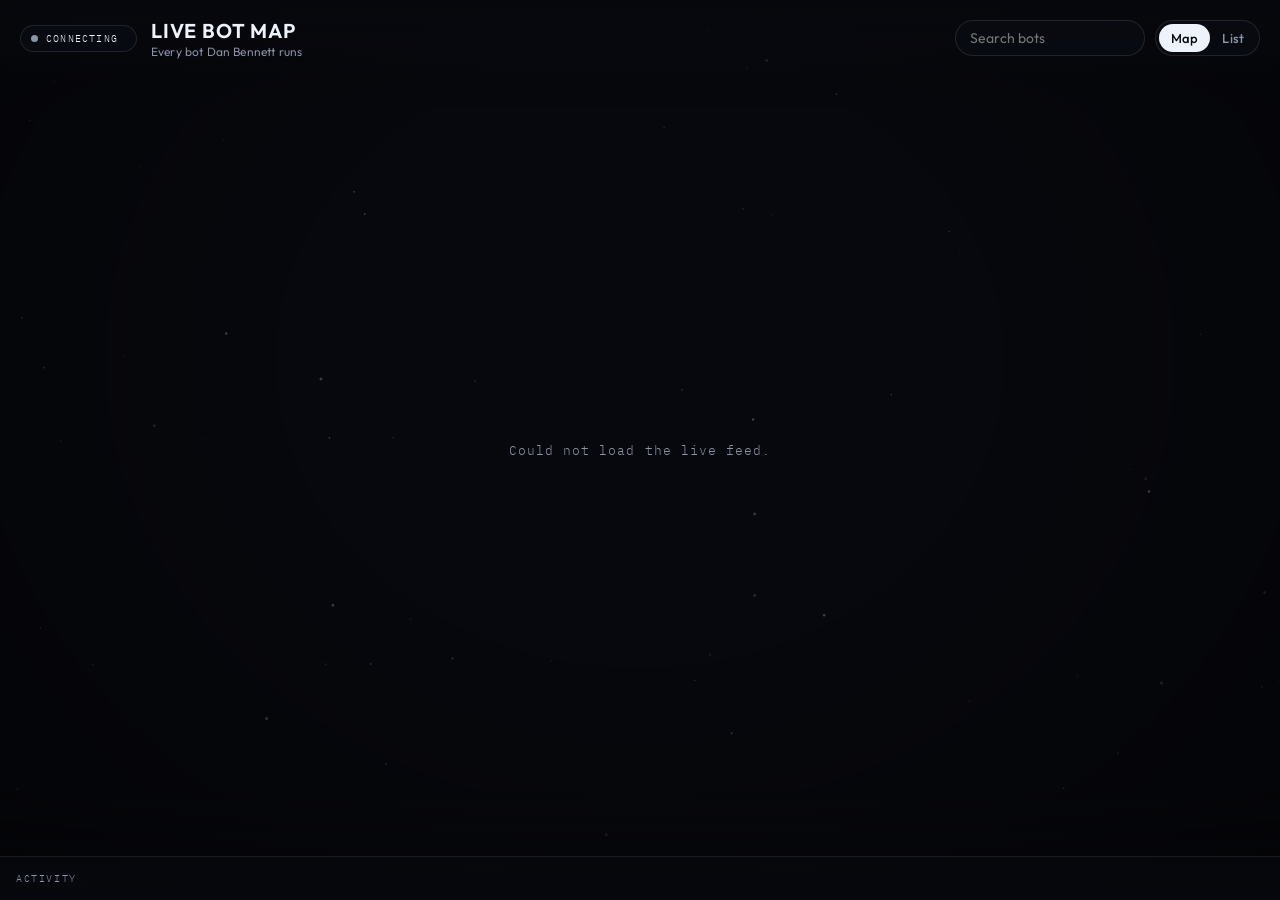
<file: index.html>
<!DOCTYPE html>
<html lang="en">
<head>
  <meta charset="utf-8">
  <meta name="viewport" content="width=device-width, initial-scale=1, viewport-fit=cover">
  <meta name="robots" content="noindex, nofollow, noarchive">
  <meta name="googlebot" content="noindex, nofollow, noarchive">
  <meta name="theme-color" content="#07080d">
  <meta name="description" content="Live map of every Grok Bot Dan Bennett runs.">
  <title>Live Bot Map</title>
  <link rel="icon" href="data:image/svg+xml,%3Csvg xmlns='http://www.w3.org/2000/svg' viewBox='0 0 32 32'%3E%3Ccircle cx='16' cy='16' r='10' fill='%2307080d' stroke='%237af0c8' stroke-width='2'/%3E%3Ccircle cx='16' cy='16' r='3.5' fill='%237af0c8'/%3E%3C/svg%3E">
  <link rel="preconnect" href="https://fonts.googleapis.com">
  <link rel="preconnect" href="https://fonts.gstatic.com" crossorigin>
  <link href="https://fonts.googleapis.com/css2?family=IBM+Plex+Mono:wght@400;500&family=Outfit:wght@380;500;650&display=swap" rel="stylesheet">
  <link rel="stylesheet" href="styles.css">
</head>
<body data-view="map">
  <canvas id="dust" aria-hidden="true"></canvas>
  <div class="vignette" aria-hidden="true"></div>
  <header class="top">
    <div class="brand">
      <span class="live-badge" id="liveBadge" data-state="waiting">
        <span class="live-dot"></span>
        <span class="live-text">CONNECTING</span>
        <span class="live-age" id="liveAge"></span>
      </span>
      <div class="titles">
        <h1>Live Bot Map</h1>
        <p>Every bot Dan Bennett runs</p>
      </div>
    </div>
    <dl class="stats" id="stats"></dl>
    <div class="controls">
      <label class="search">
        <span class="sr-only">Search bots</span>
        <input type="search" id="search" placeholder="Search bots" autocomplete="off" spellcheck="false">
      </label>
      <nav class="view-toggle" aria-label="Views">
        <a class="active" href="./" aria-current="page">Map</a>
        <a href="list.html">List</a>
      </nav>
    </div>
  </header>
  <div class="filters" id="filters" role="tablist" aria-label="Cluster filters"></div>
  <main class="stage">
    <svg id="map" viewBox="0 0 1280 800" role="img" aria-label="Animated map of bots by cluster"></svg>
    <aside class="detail" id="detail" hidden></aside>
    <p class="status-msg" id="statusMsg">Loading the fleet…</p>
  </main>
  <footer class="ticker" aria-label="Live activity">
    <span class="ticker-label">Activity</span>
    <div class="ticker-viewport">
      <div class="ticker-track" id="ticker"></div>
    </div>
  </footer>
  <script src="config.js"></script>
  <script src="app.js"></script>
</body>
</html>
</file>
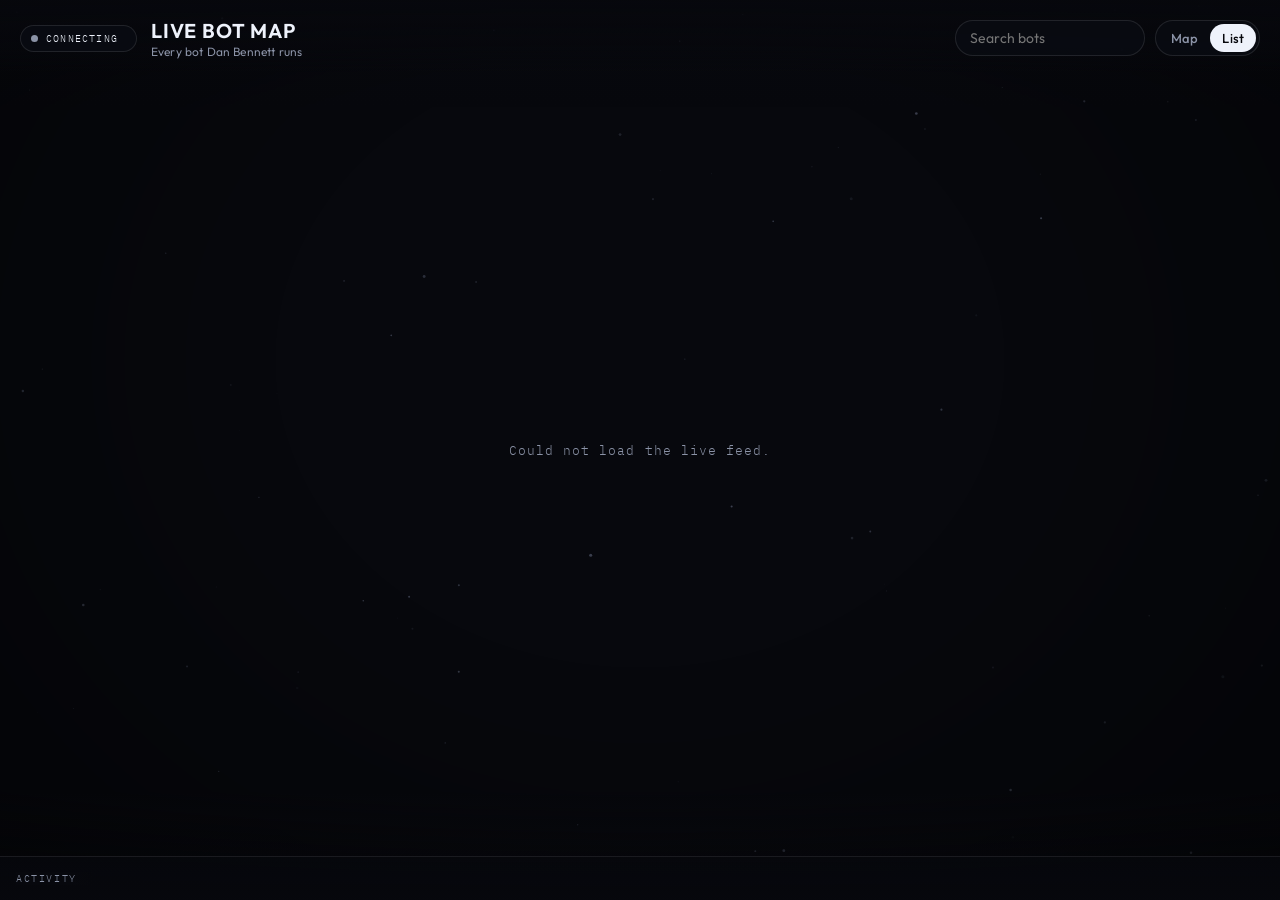
<file: list.html>
<!DOCTYPE html>
<html lang="en">
<head>
  <meta charset="utf-8">
  <meta name="viewport" content="width=device-width, initial-scale=1, viewport-fit=cover">
  <meta name="robots" content="noindex, nofollow, noarchive">
  <meta name="googlebot" content="noindex, nofollow, noarchive">
  <meta name="theme-color" content="#07080d">
  <meta name="description" content="Card list of every Grok Bot Dan Bennett runs.">
  <title>Live Bot Map · List</title>
  <link rel="icon" href="data:image/svg+xml,%3Csvg xmlns='http://www.w3.org/2000/svg' viewBox='0 0 32 32'%3E%3Ccircle cx='16' cy='16' r='10' fill='%2307080d' stroke='%237af0c8' stroke-width='2'/%3E%3Ccircle cx='16' cy='16' r='3.5' fill='%237af0c8'/%3E%3C/svg%3E">
  <link rel="preconnect" href="https://fonts.googleapis.com">
  <link rel="preconnect" href="https://fonts.gstatic.com" crossorigin>
  <link href="https://fonts.googleapis.com/css2?family=IBM+Plex+Mono:wght@400;500&family=Outfit:wght@380;500;650&display=swap" rel="stylesheet">
  <link rel="stylesheet" href="styles.css">
</head>
<body data-view="list">
  <canvas id="dust" aria-hidden="true"></canvas>
  <div class="vignette" aria-hidden="true"></div>
  <header class="top">
    <div class="brand">
      <span class="live-badge" id="liveBadge" data-state="waiting">
        <span class="live-dot"></span>
        <span class="live-text">CONNECTING</span>
        <span class="live-age" id="liveAge"></span>
      </span>
      <div class="titles">
        <h1>Live Bot Map</h1>
        <p>Every bot Dan Bennett runs</p>
      </div>
    </div>
    <dl class="stats" id="stats"></dl>
    <div class="controls">
      <label class="search">
        <span class="sr-only">Search bots</span>
        <input type="search" id="search" placeholder="Search bots" autocomplete="off" spellcheck="false">
      </label>
      <nav class="view-toggle" aria-label="Views">
        <a href="./">Map</a>
        <a class="active" href="list.html" aria-current="page">List</a>
      </nav>
    </div>
  </header>
  <div class="filters" id="filters" role="tablist" aria-label="Cluster filters"></div>
  <main class="list-stage">
    <p class="status-msg" id="statusMsg">Loading the fleet…</p>
    <div class="cards" id="cards"></div>
  </main>
  <footer class="ticker" aria-label="Live activity">
    <span class="ticker-label">Activity</span>
    <div class="ticker-viewport">
      <div class="ticker-track" id="ticker"></div>
    </div>
  </footer>
  <script src="config.js"></script>
  <script src="app.js"></script>
</body>
</html>
</file>
<file: styles.css>
:root {
  --bg: #07080d;
  --bg-2: #0c1018;
  --ink: #eef2fb;
  --muted: #8b93a7;
  --line: rgba(255, 255, 255, 0.08);
  --panel: rgba(10, 13, 20, 0.72);
  --panel-border: rgba(255, 255, 255, 0.1);
  --live: #7af0c8;
  --warn: #f3a05a;
  --font: "Outfit", "Segoe UI", system-ui, sans-serif;
  --mono: "IBM Plex Mono", ui-monospace, monospace;
  --header-h: 72px;
  --filters-h: 44px;
  --ticker-h: 44px;
}

* { box-sizing: border-box; }
html, body { margin: 0; height: 100%; background: var(--bg); color: var(--ink); }
body {
  font-family: var(--font);
  font-weight: 380;
  letter-spacing: 0.01em;
  overflow: hidden;
  min-height: 100dvh;
}
body[data-view="list"] { overflow: auto; }

.sr-only {
  position: absolute; width: 1px; height: 1px; padding: 0; margin: -1px;
  overflow: hidden; clip: rect(0,0,0,0); border: 0;
}

#dust {
  position: fixed; inset: 0; width: 100%; height: 100%;
  z-index: 0; pointer-events: none; opacity: 0.7;
}
.vignette {
  position: fixed; inset: 0; z-index: 1; pointer-events: none;
  background:
    radial-gradient(ellipse at 50% 40%, transparent 40%, rgba(0,0,0,0.45) 100%),
    linear-gradient(180deg, rgba(7,8,13,0.15) 0%, transparent 12%, transparent 88%, rgba(7,8,13,0.7) 100%);
}

.top, .filters, .ticker, .detail, .list-stage, .status-msg { position: relative; z-index: 3; }

.top {
  position: fixed; top: 0; left: 0; right: 0;
  display: flex; align-items: center; gap: 24px;
  padding: 12px 20px 8px;
  min-height: var(--header-h);
  background: linear-gradient(180deg, rgba(7,8,13,0.92) 0%, rgba(7,8,13,0.55) 70%, transparent 100%);
  pointer-events: none;
}
.top > * { pointer-events: auto; }

.brand { display: flex; align-items: center; gap: 14px; min-width: 260px; }
.titles h1 {
  margin: 0; font-size: 20px; font-weight: 650; letter-spacing: 0.04em;
  text-transform: uppercase;
}
.titles p { margin: 1px 0 0; color: var(--muted); font-size: 12px; }

.live-badge {
  display: inline-flex; align-items: center; gap: 8px;
  padding: 6px 10px;
  border: 1px solid var(--panel-border);
  background: var(--panel);
  backdrop-filter: blur(12px);
  border-radius: 999px;
  font-family: var(--mono);
  font-size: 10px;
  letter-spacing: 0.12em;
  white-space: nowrap;
}
.live-dot {
  width: 7px; height: 7px; border-radius: 50%;
  background: var(--muted);
  box-shadow: 0 0 0 0 rgba(122, 240, 200, 0.0);
}
.live-badge[data-state="live"] .live-dot {
  background: var(--live);
  animation: pulse-dot 1.8s ease-out infinite;
}
.live-badge[data-state="stale"] .live-dot { background: var(--warn); }
.live-badge[data-state="error"] .live-dot { background: #ff6b6b; }
.live-age { color: var(--muted); letter-spacing: 0.04em; text-transform: none; font-size: 10px; }

@keyframes pulse-dot {
  0% { box-shadow: 0 0 0 0 rgba(122, 240, 200, 0.6); }
  70% { box-shadow: 0 0 0 8px rgba(122, 240, 200, 0); }
  100% { box-shadow: 0 0 0 0 rgba(122, 240, 200, 0); }
}

.stats {
  display: flex; gap: 18px; margin: 0; flex: 1; justify-content: center;
}
.stats div { margin: 0; text-align: center; }
.stats dt {
  font-family: var(--mono); font-size: 10px; letter-spacing: 0.14em;
  text-transform: uppercase; color: var(--muted);
}
.stats dd {
  margin: 2px 0 0; font-size: 18px; font-weight: 650; font-variant-numeric: tabular-nums;
}

.controls { display: flex; align-items: center; gap: 10px; }
.search input {
  width: 190px; height: 36px;
  border-radius: 999px; border: 1px solid var(--panel-border);
  background: var(--panel); color: var(--ink);
  padding: 0 14px; font: 14px var(--font);
  outline: none;
}
.search input:focus { border-color: rgba(122, 240, 200, 0.5); }
.view-toggle {
  display: flex; padding: 3px; border-radius: 999px;
  border: 1px solid var(--panel-border); background: var(--panel);
}
.view-toggle a {
  color: var(--muted); text-decoration: none;
  padding: 6px 12px; border-radius: 999px; font-size: 13px; font-weight: 500;
}
.view-toggle a.active, .view-toggle a[aria-current="page"] {
  color: var(--bg); background: var(--ink);
}

.filters {
  position: fixed; top: var(--header-h); left: 0; right: 0;
  display: flex; justify-content: center; flex-wrap: wrap; gap: 8px;
  padding: 0 16px 8px;
  pointer-events: none;
}
.filters button {
  pointer-events: auto;
  border: 1px solid var(--panel-border);
  background: var(--panel);
  color: var(--ink);
  backdrop-filter: blur(12px);
  border-radius: 999px;
  padding: 5px 11px 5px 8px;
  font: 500 12px var(--font);
  cursor: pointer;
  display: inline-flex; align-items: center; gap: 6px;
}
.filters button .swatch {
  width: 8px; height: 8px; border-radius: 50%;
  box-shadow: 0 0 8px currentColor;
}
.filters button[aria-pressed="true"] {
  border-color: color-mix(in srgb, var(--swatch, #fff) 70%, white);
  background: color-mix(in srgb, var(--swatch, #fff) 18%, rgba(10,13,20,0.72));
}

.stage {
  position: fixed;
  top: calc(var(--header-h) + var(--filters-h));
  left: 0;
  right: 0;
  bottom: var(--ticker-h);
  z-index: 2;
}
#map {
  width: 100%; height: 100%;
  display: block;
}
#map .world { transform-origin: 0 0; transition: transform 0.7s cubic-bezier(0.22, 1, 0.36, 1); }
#map .hub-ring {
  fill: none; stroke-width: 1.25; stroke-dasharray: 3 5; opacity: 0.55;
}
#map .hub-core { opacity: 0.9; }
#map .spoke {
  fill: none; stroke-width: 1; opacity: 0.35;
}
#map .cluster-label {
  font-family: var(--mono); font-size: var(--cluster-size, 10px); letter-spacing: 0.16em;
  text-transform: uppercase; fill: #c3cad8;
}
#map .bot-label {
  font-family: var(--font); font-size: var(--label-size, 12px); font-weight: 500;
  fill: var(--ink); text-anchor: middle;
}
#map .bot-title {
  font-family: var(--font); font-size: var(--title-size, 9px); font-weight: 500;
  fill: #9aa3b5; text-anchor: middle;
}
#map .hermes-ring {
  fill: none; stroke: #9aa3b5; stroke-width: 1; stroke-dasharray: 2.2 2.6; opacity: 0.7;
}
#map .hermes-pill-bg { fill: rgba(16, 20, 28, 0.82); stroke: rgba(255,255,255,0.16); stroke-width: 0.7; }
#map .hermes-pill-text {
  font-family: var(--mono); font-size: var(--pill-size, 6.5px); font-weight: 500;
  letter-spacing: 0.12em; fill: #c3cad8; text-anchor: middle;
}
#map.is-compact .bot-title,
#map.is-compact .bot-sub,
#map.is-compact .hermes-pill { visibility: hidden; }
#map.is-compact .node:hover .bot-title,
#map.is-compact .node:hover .bot-sub,
#map.is-compact .node:hover .hermes-pill,
#map.is-compact .node.is-focus .bot-title,
#map.is-compact .node.is-focus .bot-sub,
#map.is-compact .node.is-focus .hermes-pill { visibility: visible; }
#map .bot-sub {
  font-family: var(--mono); font-size: var(--title-size, 9px); fill: var(--muted); text-anchor: middle;
}
#map .node { cursor: pointer; }
#map .node.is-dim { opacity: 0.38; }
#map .node.is-dim .bot-glow { opacity: 0; }
#map .node.is-hidden { opacity: 0.08; pointer-events: none; }
#map .node.is-focus .bot-core { stroke: #fff; stroke-width: 2; }
.node-hit { fill: transparent; }

.bot-glow { filter: blur(6px); opacity: 0.55; }
.pulse-ring {
  fill: none; stroke-width: 2; opacity: 0;
}
.node.is-pulse .pulse-ring {
  animation: pulse-ring 2s ease-out infinite;
}
@keyframes pulse-ring {
  0% { opacity: 0.7; stroke-width: 2; }
  100% { opacity: 0; stroke-width: 1; }
}

.detail {
  position: fixed;
  right: 20px;
  bottom: calc(var(--ticker-h) + 18px);
  width: min(320px, calc(100vw - 32px));
  padding: 16px 16px 14px;
  border-radius: 16px;
  border: 1px solid var(--panel-border);
  background: rgba(9, 12, 18, 0.86);
  backdrop-filter: blur(18px);
  box-shadow: 0 16px 50px rgba(0,0,0,0.45);
}
.detail[hidden] { display: none; }
.detail h2 { margin: 0 0 2px; font-size: 18px; font-weight: 650; }
.detail .cluster-line {
  font-family: var(--mono); font-size: 10px; letter-spacing: 0.12em;
  text-transform: uppercase; color: var(--muted); margin-bottom: 8px;
}
.detail .role { margin: 0 0 12px; color: #d5dae6; font-size: 13.5px; line-height: 1.45; }
.detail dl { display: grid; grid-template-columns: auto 1fr; gap: 6px 12px; margin: 0; }
.detail dt { color: var(--muted); font-size: 11px; font-family: var(--mono); letter-spacing: 0.08em; text-transform: uppercase; }
.detail dd { margin: 0; font-size: 13px; }
.detail .close {
  position: absolute; top: 10px; right: 10px;
  border: 0; background: transparent; color: var(--muted);
  font-size: 18px; cursor: pointer; line-height: 1;
}

.status-msg {
  position: fixed; left: 50%; top: 50%; transform: translate(-50%, -50%);
  margin: 0; color: var(--muted); font-family: var(--mono); font-size: 13px;
  letter-spacing: 0.08em;
}
.status-msg[hidden] { display: none; }

.ticker {
  position: fixed; left: 0; right: 0; bottom: 0;
  height: var(--ticker-h);
  display: flex; align-items: center; gap: 0;
  padding: 0 0 0 16px;
  background: linear-gradient(0deg, rgba(7,8,13,0.96), rgba(7,8,13,0.78));
  border-top: 1px solid var(--line);
}
.ticker-label {
  font-family: var(--mono); font-size: 10px; letter-spacing: 0.16em;
  text-transform: uppercase; color: var(--muted); flex: none;
  position: relative; z-index: 2;
  padding-right: 16px;
  background: linear-gradient(90deg, rgba(7,8,13,1) 70%, rgba(7,8,13,0));
}
.ticker-viewport {
  flex: 1; min-width: 0; overflow: hidden; height: 100%;
  display: flex; align-items: center;
  mask-image: linear-gradient(90deg, transparent 0, #000 28px, #000 calc(100% - 36px), transparent);
  -webkit-mask-image: linear-gradient(90deg, transparent 0, #000 28px, #000 calc(100% - 36px), transparent);
}
.ticker-track {
  display: flex; gap: 22px; white-space: nowrap;
  animation: ticker-move 80s linear infinite;
  width: max-content;
}
.ticker:hover .ticker-track, .ticker:focus-within .ticker-track { animation-play-state: paused; }
.ticker-item { font-size: 13px; color: var(--ink); }
.ticker-item time { font-family: var(--mono); color: var(--muted); margin-right: 8px; font-size: 11px; }
.ticker-item .action { color: var(--live); }
@keyframes ticker-move {
  from { transform: translateX(0); }
  to { transform: translateX(-50%); }
}

.list-stage {
  padding: calc(var(--header-h) + var(--filters-h)) 24px calc(var(--ticker-h) + 24px);
  max-width: 1180px; margin: 0 auto; min-height: 100dvh;
}
.cards {
  display: grid;
  grid-template-columns: repeat(auto-fill, minmax(280px, 1fr));
  gap: 14px;
}
.card {
  border: 1px solid var(--panel-border);
  background: rgba(12, 16, 24, 0.82);
  backdrop-filter: blur(12px);
  border-radius: 16px;
  padding: 16px;
  border-top: 2px solid var(--swatch, #8b93a7);
  transition: transform 0.2s ease, opacity 0.3s ease, border-color 0.2s ease;
}
.card.is-hidden { display: none; }
.card.is-dim { opacity: 0.55; }
.card h2 { margin: 0 0 2px; font-size: 17px; }
.card .bot-title, .detail .bot-title {
  margin: 0 0 8px; color: #9aa3b5; font-size: 13px; font-weight: 500;
}
.card-head, .detail-head { display: flex; align-items: baseline; gap: 8px; flex-wrap: wrap; }
.platform-pill {
  display: inline-flex; align-items: center;
  padding: 1px 6px 0;
  border: 1px solid rgba(255,255,255,0.16);
  border-radius: 999px;
  font-family: var(--mono); font-size: 9px; font-weight: 500;
  letter-spacing: 0.14em; text-transform: uppercase;
  color: #c3cad8; line-height: 1.6; white-space: nowrap;
}
.legend-hermes {
  display: inline-flex; align-items: center; margin-left: 4px;
  pointer-events: none; opacity: 0.9;
}
.filters .legend-hermes { pointer-events: none; }

.card .cluster-line {
  font-family: var(--mono); font-size: 10px; letter-spacing: 0.12em;
  text-transform: uppercase; color: var(--muted); margin-bottom: 8px;
}
.card .role { margin: 0 0 12px; color: #d5dae6; font-size: 13.5px; line-height: 1.45; }
.card .meta { display: flex; flex-wrap: wrap; gap: 8px 14px; font-size: 12px; color: var(--muted); }
.card .doing {
  font-family: var(--mono); font-size: 10px; letter-spacing: 0.1em;
  text-transform: uppercase; color: var(--live);
}
.card.is-idle .doing { color: var(--muted); }
.card.is-pulse { box-shadow: 0 0 0 1px color-mix(in srgb, var(--swatch) 50%, transparent), 0 0 24px color-mix(in srgb, var(--swatch) 22%, transparent); }

@media (max-width: 1100px) {
  .brand { min-width: 200px; }
  .stats { gap: 12px; }
  .search input { width: 150px; }
  .top { gap: 12px; padding: 10px 14px 8px; }
}
@media (max-height: 620px) {
  :root { --header-h: 48px; --filters-h: 32px; --ticker-h: 28px; }
  .top { gap: 10px; padding: 4px 12px; min-height: var(--header-h); }
  .brand { min-width: 0; gap: 8px; }
  .titles h1 { font-size: 15px; }
  .titles p { font-size: 10px; margin: 0; }
  .live-badge { padding: 3px 7px; font-size: 8px; gap: 6px; }
  .stats { gap: 10px; }
  .stats dt { font-size: 8px; }
  .stats dd { margin: 0; font-size: 13px; }
  .search input { width: 130px; height: 26px; font-size: 12px; padding: 0 10px; }
  .view-toggle a { padding: 3px 8px; font-size: 12px; }
  .filters { padding: 0 12px 4px; }
  .filters button { padding: 2px 8px 2px 6px; font-size: 10px; }
  .ticker { padding-left: 12px; }
  .ticker-item { font-size: 12px; }
  .ticker-label { font-size: 9px; }
}
@media (max-width: 700px) {
  body[data-view="map"] { overflow: hidden; }
  .top { flex-wrap: wrap; gap: 6px; padding: 8px 10px 6px; }
  .brand { min-width: 0; }
  .stats { order: 3; width: 100%; justify-content: space-between; gap: 8px; padding: 2px 0 0; }
  .stats dt { font-size: 8px; }
  .stats dd { font-size: 14px; margin: 0; }
  .controls { margin-left: auto; }
  .search input { width: 130px; height: 30px; }
  :root { --header-h: 120px; --filters-h: 40px; --ticker-h: 32px; }
  .filters { justify-content: flex-start; overflow-x: auto; flex-wrap: nowrap; padding: 0 10px 4px; }
  .filters button { padding: 3px 8px 3px 6px; font-size: 11px; }
  .detail {
    left: 12px; right: 12px; width: auto;
    bottom: calc(var(--ticker-h) + 10px);
  }
  .titles h1 { font-size: 16px; }
  .ticker-item { font-size: 12px; }
}
@media (max-width: 700px) and (max-height: 620px) {
  :root { --header-h: 100px; --filters-h: 32px; --ticker-h: 26px; }
  .top { padding: 4px 10px 2px; gap: 4px; }
  .stats dd { font-size: 13px; }
  .search input { height: 26px; width: 120px; }
}


@media (prefers-reduced-motion: reduce) {
  *, *::before, *::after {
    animation-duration: 0.01ms !important;
    animation-iteration-count: 1 !important;
    transition-duration: 0.01ms !important;
  }
  .ticker-track { animation: none; flex-wrap: wrap; }
}
</file>
